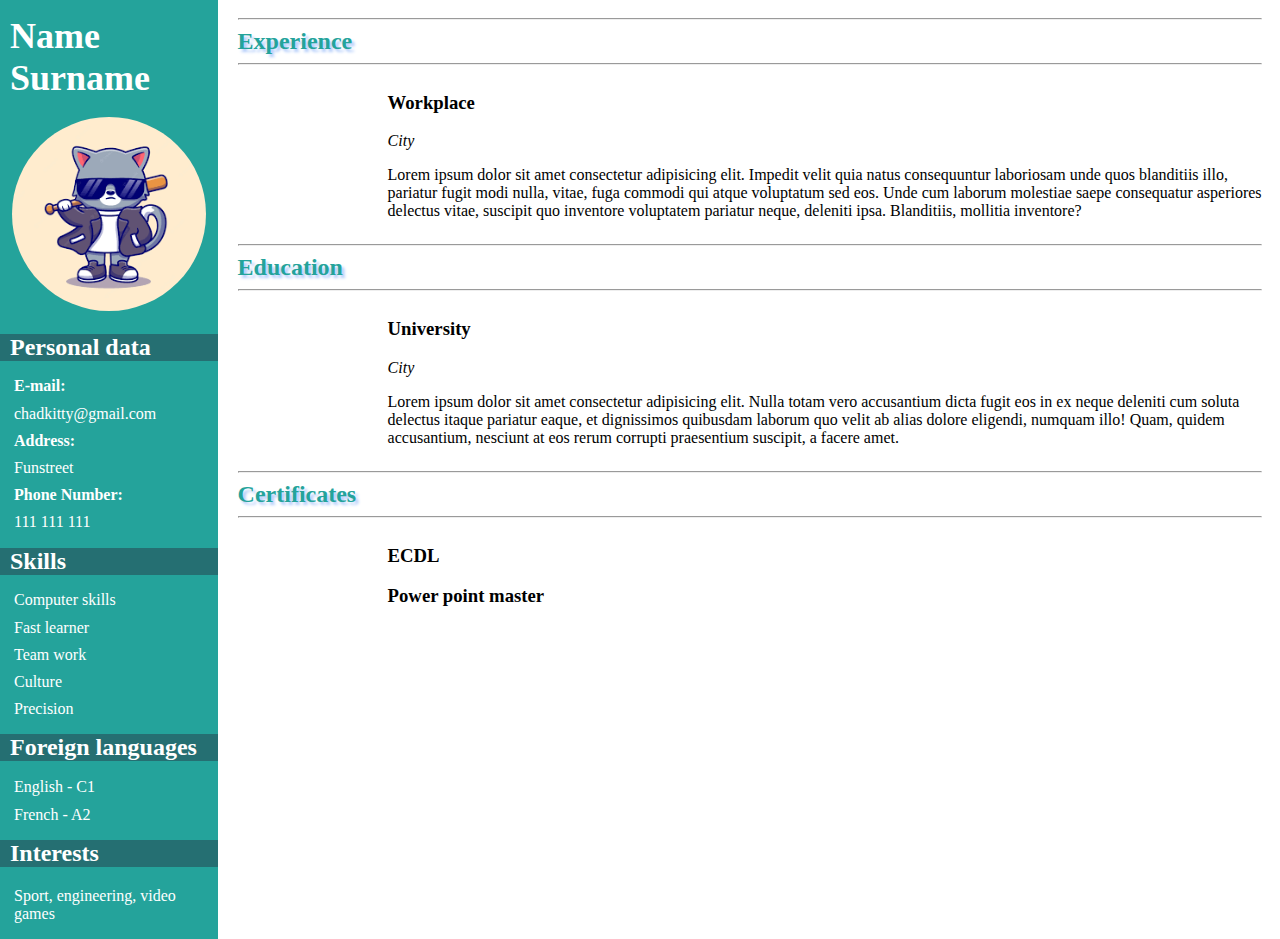
<file: index.html>
<!DOCTYPE html>
<html lang="en">
<head>
    <meta charset="UTF-8">
    <meta http-equiv="X-UA-Compatible" content="IE=edge">
    <meta name="viewport" content="width=device-width, initial-scale=1.0">
    <title>Simple CV</title>
    <link rel="stylesheet" href="styles.css">
</head>

<body>
        <div class="side">
            <div class="side-name">
                <h2>Name</h2>
                <h2>Surname</h2>
            </div>
            <div class="side-img">
                <img src="./Assets/photo.png" alt="photo">
            </div>
            <div class="side-text">
                <div class="side-text-headers">
                    <h2>Personal data</h2>
                </div>
                <div class="side-text-paragraphs">
                    <div class="side-text-paragraphs-singleline">
                        <p><b>E-mail:</b></p>
                    </div>
                    <div class="side-text-paragraphs-singleline">
                        <p>chadkitty@gmail.com</p>
                    </div>
                    <div class="side-text-paragraphs-singleline">
                        <p><b>Address:</b></p>
                    </div>
                    <div class="side-text-paragraphs-singleline">
                        <p>Funstreet</p>
                    </div>
                    <div class="side-text-paragraphs-singleline">
                        <p><b>Phone Number:</b></p>
                    </div>
                    <div class="side-text-paragraphs-singleline">
                        <p>111 111 111</p>
                    </div>
                </div>
            </div>
            <div class="side-text">
                <div class="side-text-headers">
                    <h2>Skills</h2>
                </div>
                <div class="side-text-paragraphs">
                    <div class="side-text-paragraphs-singleline">
                        <p>Computer skills</p>
                    </div>
                    <div class="side-text-paragraphs-singleline">
                        <p>Fast learner</p>
                    </div>
                    <div class="side-text-paragraphs-singleline">
                        <p>Team work</p>
                    </div>
                    <div class="side-text-paragraphs-singleline">
                        <p>Culture</p>
                    </div>
                    <div class="side-text-paragraphs-singleline">
                        <p>Precision</p>
                    </div>
                </div>
            </div>
            <div class="side-text">
                <div class="side-text-headers">
                    <h2>Foreign languages</h2>
                </div>
                <div class="side-text-paragraphs">
                    <div class="side-text-paragraphs-singleline">
                        <p>English - C1</p>
                    </div>
                    <div class="side-text-paragraphs-singleline">
                        <p>French - A2</p>
                    </div>
                </div>
            </div>
            <div class="side-text">
                <div class="side-text-headers">
                    <h2>Interests</h2>
                </div>
                <div class="side-text-paragraphs">
                    <div class="side-text-paragraphs-interests">
                    <p>Sport, engineering, video games</p>
                    </div>
                </div>
            </div>
        </div>
        <div class="main">
            <div>
                <hr>
                <h2 class="main-headers">Experience</h2>
                <hr>
            </div>
            <div class="main-text">
                <h3>Workplace</h3>
                <p><i>City</i></p>
                <p>Lorem ipsum dolor sit amet consectetur adipisicing elit. Impedit velit quia natus consequuntur laboriosam unde quos blanditiis illo, pariatur fugit modi nulla, vitae, fuga commodi qui atque voluptatum sed eos. Unde cum laborum molestiae saepe consequatur asperiores delectus vitae, suscipit quo inventore voluptatem pariatur neque, deleniti ipsa. Blanditiis, mollitia inventore?</p>
            </div>
            <div>
                <hr>
                <h2 class="main-headers">Education</h2>
                <hr>
            </div>
            <div class="main-text">
                <h3>University</h3>
                <p><i>City</i></p>
                <p>Lorem ipsum dolor sit amet consectetur adipisicing elit. Nulla totam vero accusantium dicta fugit eos in ex neque deleniti cum soluta delectus itaque pariatur eaque, et dignissimos quibusdam laborum quo velit ab alias dolore eligendi, numquam illo! Quam, quidem accusantium, nesciunt at eos rerum corrupti praesentium suscipit, a facere amet.</p>
            </div>
            <div>
                <hr>
                <h2 class="main-headers">Certificates</h2>
                <hr>
            </div>
            <div class="main-text">
                    <h3>ECDL</h3>
                    <h3>Power point master</h3>
            </div>
        </div>
</body>

</html>
</file>
<file: styles.css>
:root {
    --green: rgb(36, 163, 155);
    --dgreen: rgb(37, 111, 114);
}

* {
    box-sizing: border-box;
}

body {
    margin: 0px;
    display: flex;
    flex-direction: row;
}

div.side {
    background-color: var(--green);
    max-width: 17vw;
    margin: 0px;
    color: white;
    position: relative;
    min-height: 100vh;
}

.side-name {
    color:white;
    font-size: 1.5em;
    margin-left: 10px;
    line-height: 50%;
}

.side-img {
    width: 100%;
    height: 17vw;
    max-height: 200px;
    max-width: 300px;
    position: relative;
    display: flex;
    justify-content: center;
}

.side-img img {
    width: 100%;
    max-width: 200px;
    height: 100%;
    padding: 3px;
    border-radius: 50%;
}

img:hover {
    animation: spin 5000ms linear infinite;
}


.side-text-headers {
    background-color: var(--dgreen);
}

.side-text-headers h2 {
    margin-left: 10px;
}

.side-text-paragraphs-singleline {
    margin-left: 4px;
    margin-right: 4px;
    padding-left: 10px;
    line-height: 0.7em;
}
.side-text-paragraphs-interests {
    margin-left: 4px;
    margin-right: 4px;
    padding-left: 10px;
}

div.main {
    margin: 10px 0px 0px 20px;
    width: 80%;
    display: flex;
    flex-direction: column;
}

div.main h2 {
    color: var(--green);
    margin: 0px;
    text-shadow: 3px 3px 3px rgb(175, 202, 250);
}

div.main hr {
    max-width: 100%;
    color: lightgray;
}

div.main-text {
    margin-left: 150px;
    transition: all 500ms;
}

div.main-text:hover {
    background-color: var(--green);
    color: rgb(255, 252, 234);
}


@keyframes spin {
    from {
        transform:rotate(0deg);
    }
    to {
        transform:rotate(360deg);
    }
}

@media (max-width: 992px) {
    body {
        font-size: 75%;
    }
}

@media (max-width: 768px) {
    body {
        font-size: 60%;
    }
}

@media (max-width: 576px) {
    body {
        font-size: 50%;
    }
}
</file>
